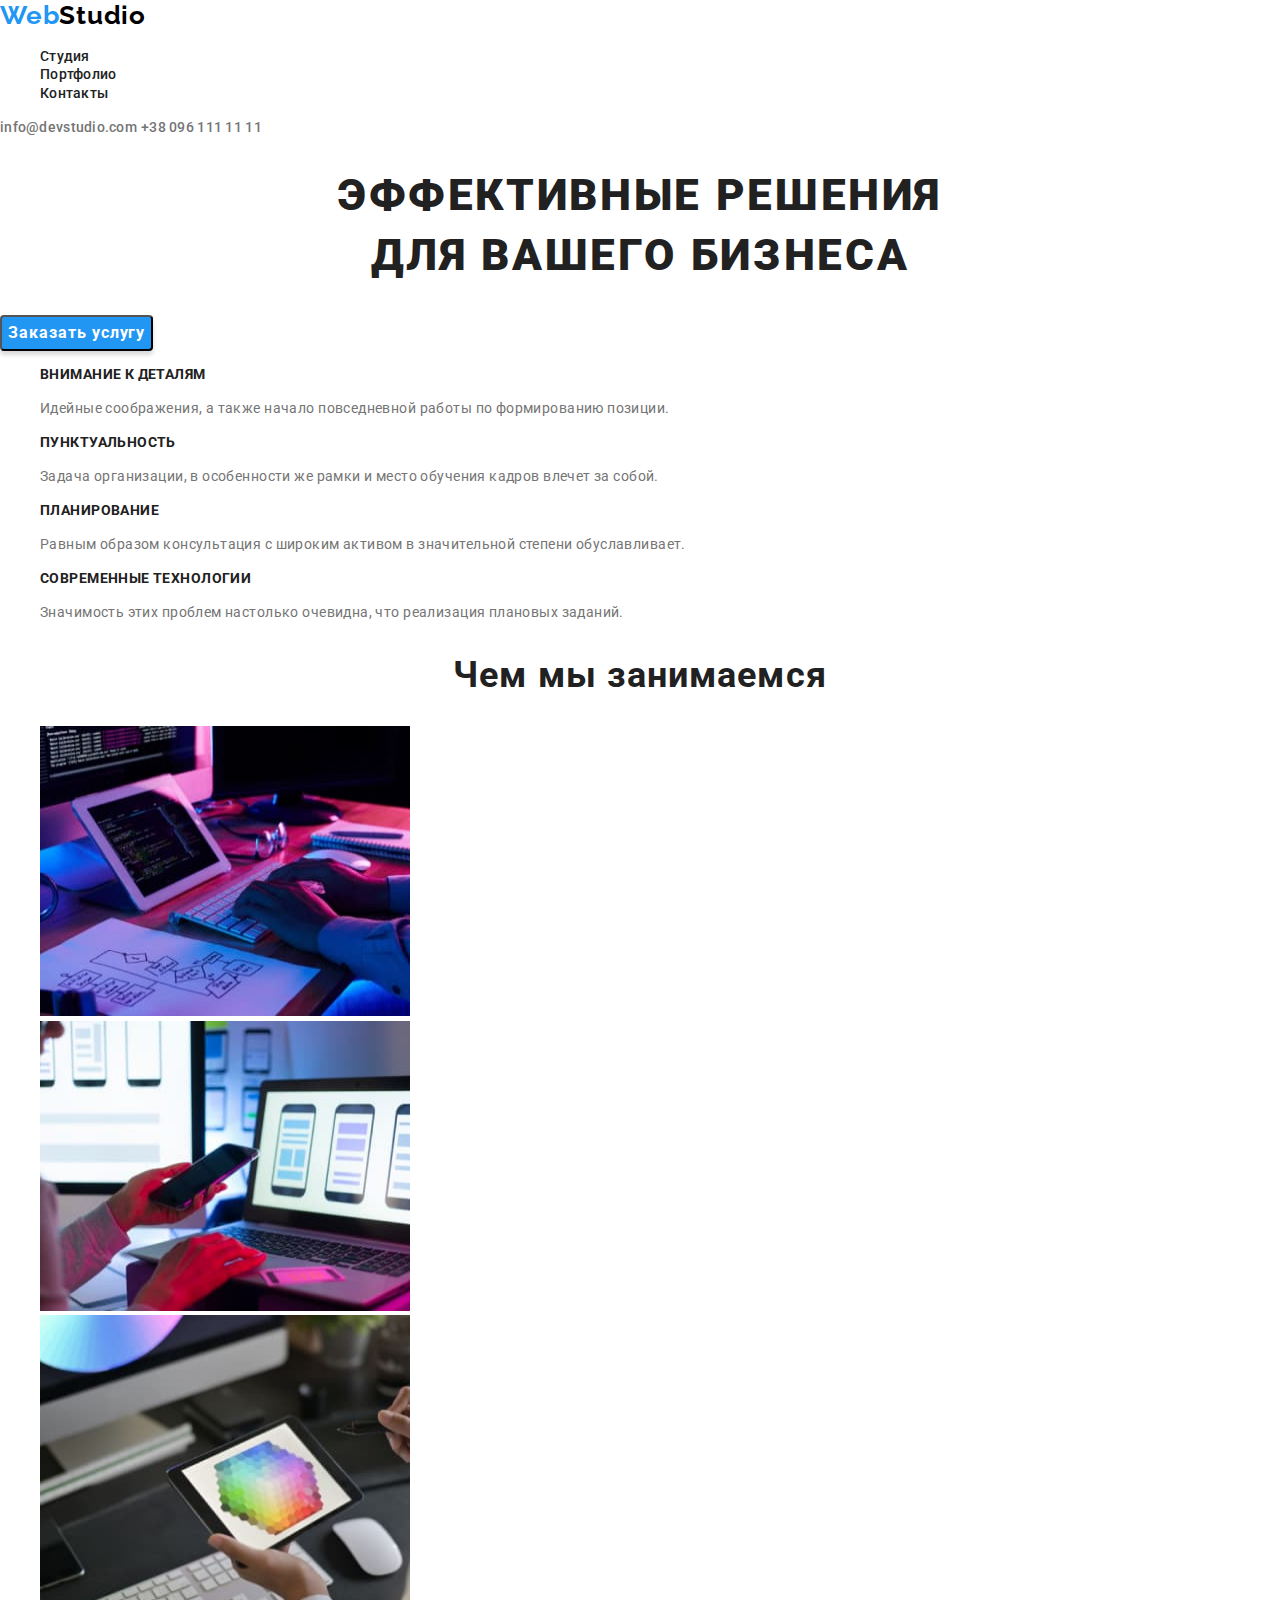
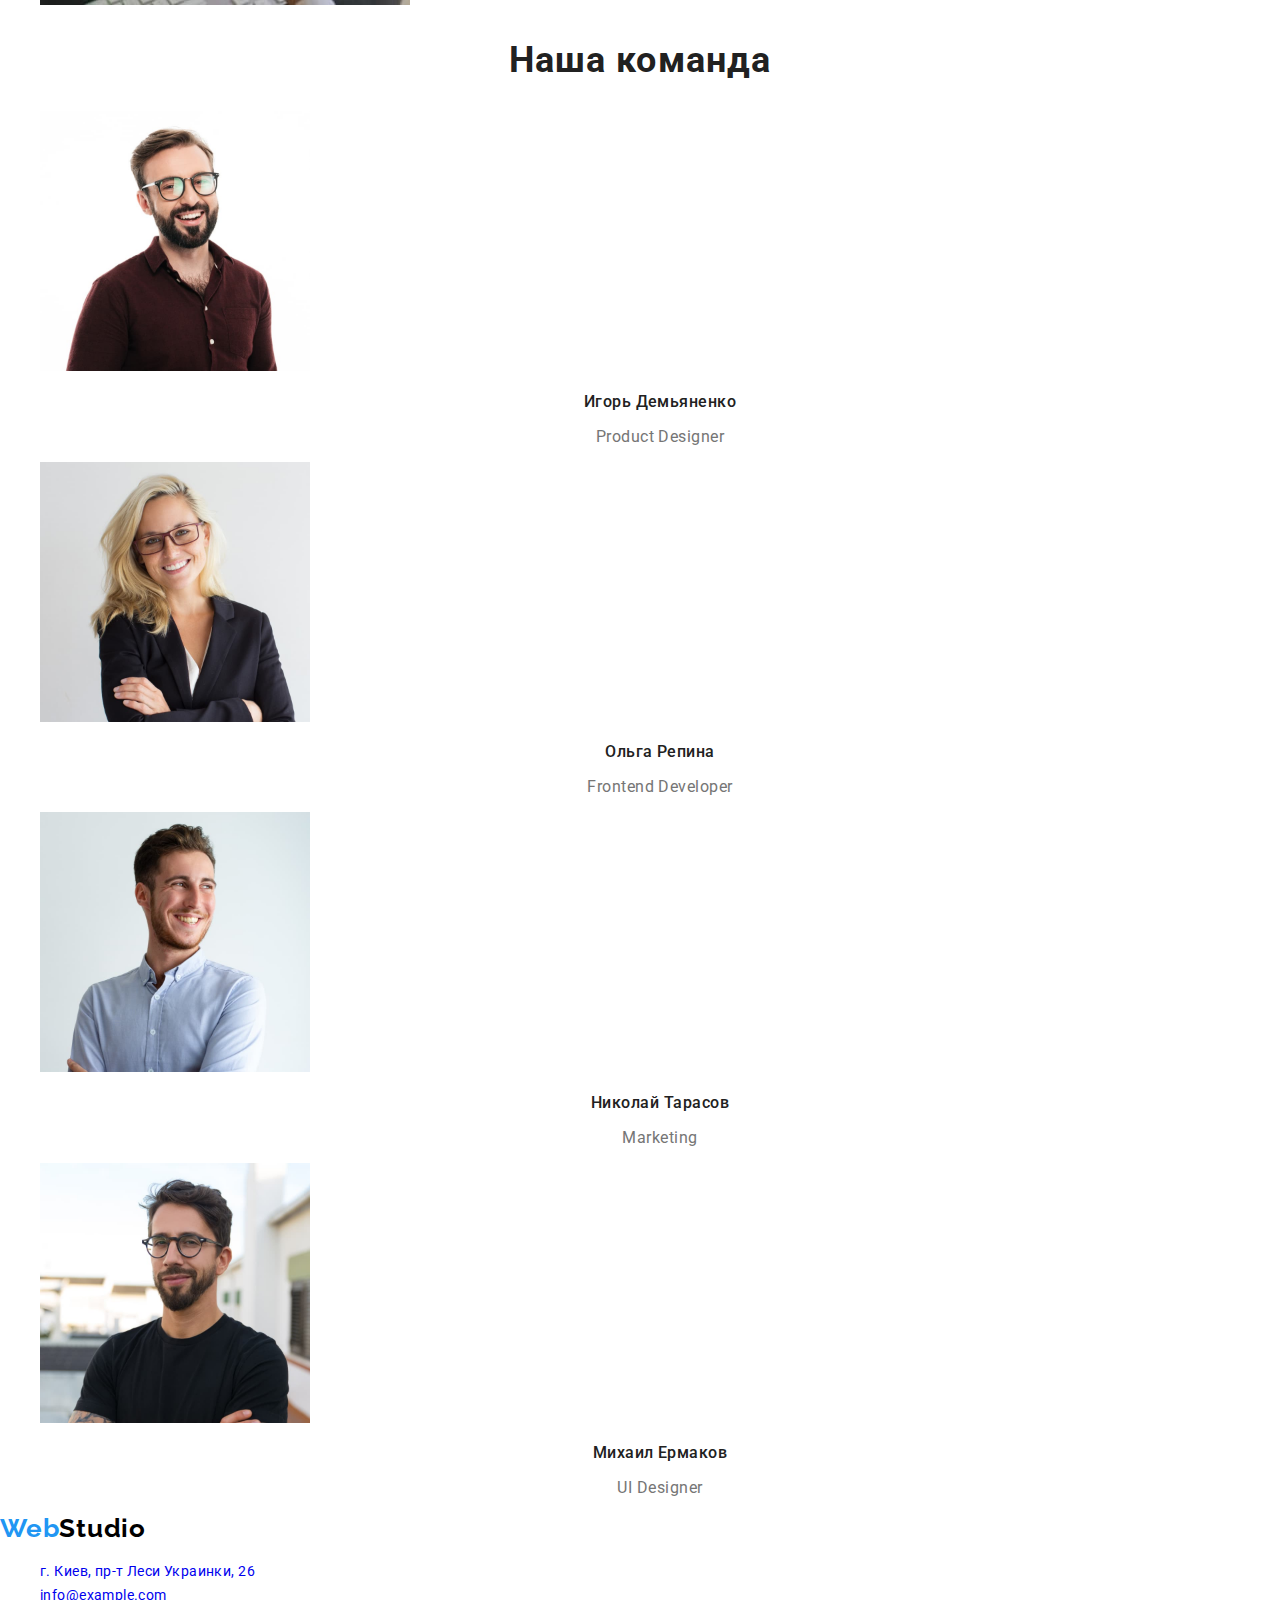
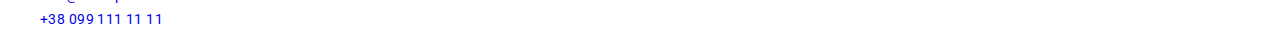
<file: index.html>
<!DOCTYPE html>
<html lang="ru">
  <head>
    <link
      rel="stylesheet"
      href="https://cdnjs.cloudflare.com/ajax/libs/modern-normalize/1.1.0/modern-normalize.min.css"
    />
    <meta charset="UTF-8" />
    <meta http-equiv="X-UA-Compatible" content="IE=edge" />
    <meta name="viewport" content="width=device-width, initial-scale=1.0" />
    <title>WebStudio</title>
    <link rel="preconnect" href="https://fonts.gstatic.com" />
    <link rel="preconnect" href="https://fonts.gstatic.com" />
    <link
      href="https://fonts.googleapis.com/css2?family=Raleway:wght@700&family=Roboto:wght@400;500;700;900&display=swap"
      rel="stylesheet"
    />
    <link rel="stylesheet" href="./css/styles.css" />
  </head>
  <body>
    <!-- header -->
    <header class="header">
      <nav class="main-nav">
        <a class="logo link" lang="en" href="./"><span class="logo-web link">Web</span>Studio</a>
        <ul class="nav-list list">
          <li class="nav-item">
            <a class="nav-link link" href="./index.html">Студия</a>
          </li>
          <li class="nav-item">
            <a class="nav-link link" href="./portfolio.html">Портфолио</a>
          </li>
          <li class="nav-item">
            <a class="nav-link link" href="">Контакты</a>
          </li>
        </ul>
      </nav>
      <a class="mail-link link" href="mailto:info@devstudio.com">info@devstudio.com</a>
      <a class="tel-link link" href="tel:+380961111111">+38 096 111 11 11</a>
    </header>
    <!-- Main -->
    <main class="main">
      <!--Hero-->
      <section class="section-hero">
        <h1 class="main-title">
          Эффективные решения <br />
          для вашего бизнеса
        </h1>
        <button type="button" class="hero-button">Заказать услугу</button>
      </section>
      <!--Особенности-->
      <section class="section-features">
        <h2 hidden class="second-title">Особенности</h2>
        <ul class="list-features list">
          <li class="item-features">
            <h3 class="subtitle-features">Внимание к деталям</h3>
            <p class="text-features">
              Идейные соображения, а также начало повседневной работы по формированию позиции.
            </p>
          </li>
          <li class="item-features">
            <h3 class="subtitle-features">Пунктуальность</h3>
            <p class="text-features">
              Задача организации, в особенности же рамки и место обучения кадров влечет за собой.
            </p>
          </li>
          <li class="item-features">
            <h3 class="subtitle-features">Планирование</h3>
            <p class="text-features">
              Равным образом консультация с широким активом в значительной степени обуславливает.
            </p>
          </li>
          <li class="item-features">
            <h3 class="subtitle-features">Современные технологии</h3>
            <p class="text-features">
              Значимость этих проблем настолько очевидна, что реализация плановых заданий.
            </p>
          </li>
        </ul>
      </section>
      <!--Чем мы занимаемся-->
      <section class="section-work">
        <h2 class="second-title">Чем мы занимаемся</h2>
        <ul class="list-work list">
          <li class="item-work">
            <img
              class="image-work"
              src="./images/skill/skill1.jpg"
              alt="человек печатает на клавиатуре"
              width="370"
              height="290"
            />
          </li>
          <li class="item-work">
            <img
              class="image-work"
              src="./images/skill/skill2.jpg"
              alt="человек смотрит в смартфон и ноутбук"
              width="370"
              height="290"
            />
          </li>
          <li class="item-work">
            <img
              class="image-work"
              src="./images/skill/skill3.jpg"
              alt="человек работает на планшете"
              width="370"
              height="290"
            />
          </li>
        </ul>
      </section>
      <!--Наша команда-->
      <section class="section-team">
        <h2 class="second-title">Наша команда</h2>
        <ul class="list-team list">
          <li class="item-team">
            <img
              class="image-team"
              src="./images/team/worker1.jpg"
              alt=" бородатый мужчина улабаеться в рубашке"
              width="270"
              height="260"
            />
            <h3 class="title-worker">Игорь Демьяненко</h3>
            <p lang="en" class="team-function">Product Designer</p>
          </li>
          <li class="item-team">
            <img
              class="image-team"
              src="./images/team/worker2.jpg"
              alt="девушка в очках улыбаеться"
              width="270"
              height="260"
            />
            <h3 class="title-worker">Ольга Репина</h3>
            <p lang="en" class="team-function">Frontend Developer</p>
          </li>
          <li class="item-team">
            <img
              class="image-team"
              src="./images/team/worker3.jpg"
              alt="мужчина улыбаеться в светлой рубашке"
              width="270"
              height="260"
            />
            <h3 class="title-worker">Николай Тарасов</h3>
            <p lang="en" class="team-function">Marketing</p>
          </li>
          <li class="item-team">
            <img
              class="image-team"
              src="./images/team/worker4.jpg"
              alt="бородатый мужчина в очках в футболке"
              width="270"
              height="260"
            />
            <h3 class="title-worker">Михаил Ермаков</h3>
            <p lang="en" class="team-function">UI Designer</p>
          </li>
        </ul>
      </section>
    </main>
    <!-- Footer -->
    <footer class="footer">
      <a class="logo link" lang="en" href="./"
        ><span class="logo-web link">Web</span><span class="logo-studio">Studio</span></a
      >
      <address class="address">
        <ul class="list-address list">
          <li class="item-address">
            <a
              class="map-link link"
              href="https://goo.gl/maps/PiWp8RivzMYNPMSt6"
              target="_blank"
              rel="noopener noreferrer"
            >
              г. Киев, пр-т Леси Украинки, 26
            </a>
          </li>
          <li class="item-address">
            <a href="mailto:info@example.com" class="mail-address link">info@example.com</a>
          </li>
          <li class="item-address">
            <a href="tel:+380991111111" class="tel-address link">+38 099 111 11 11</a>
          </li>
        </ul>
      </address>
    </footer>
  </body>
</html>
</file>
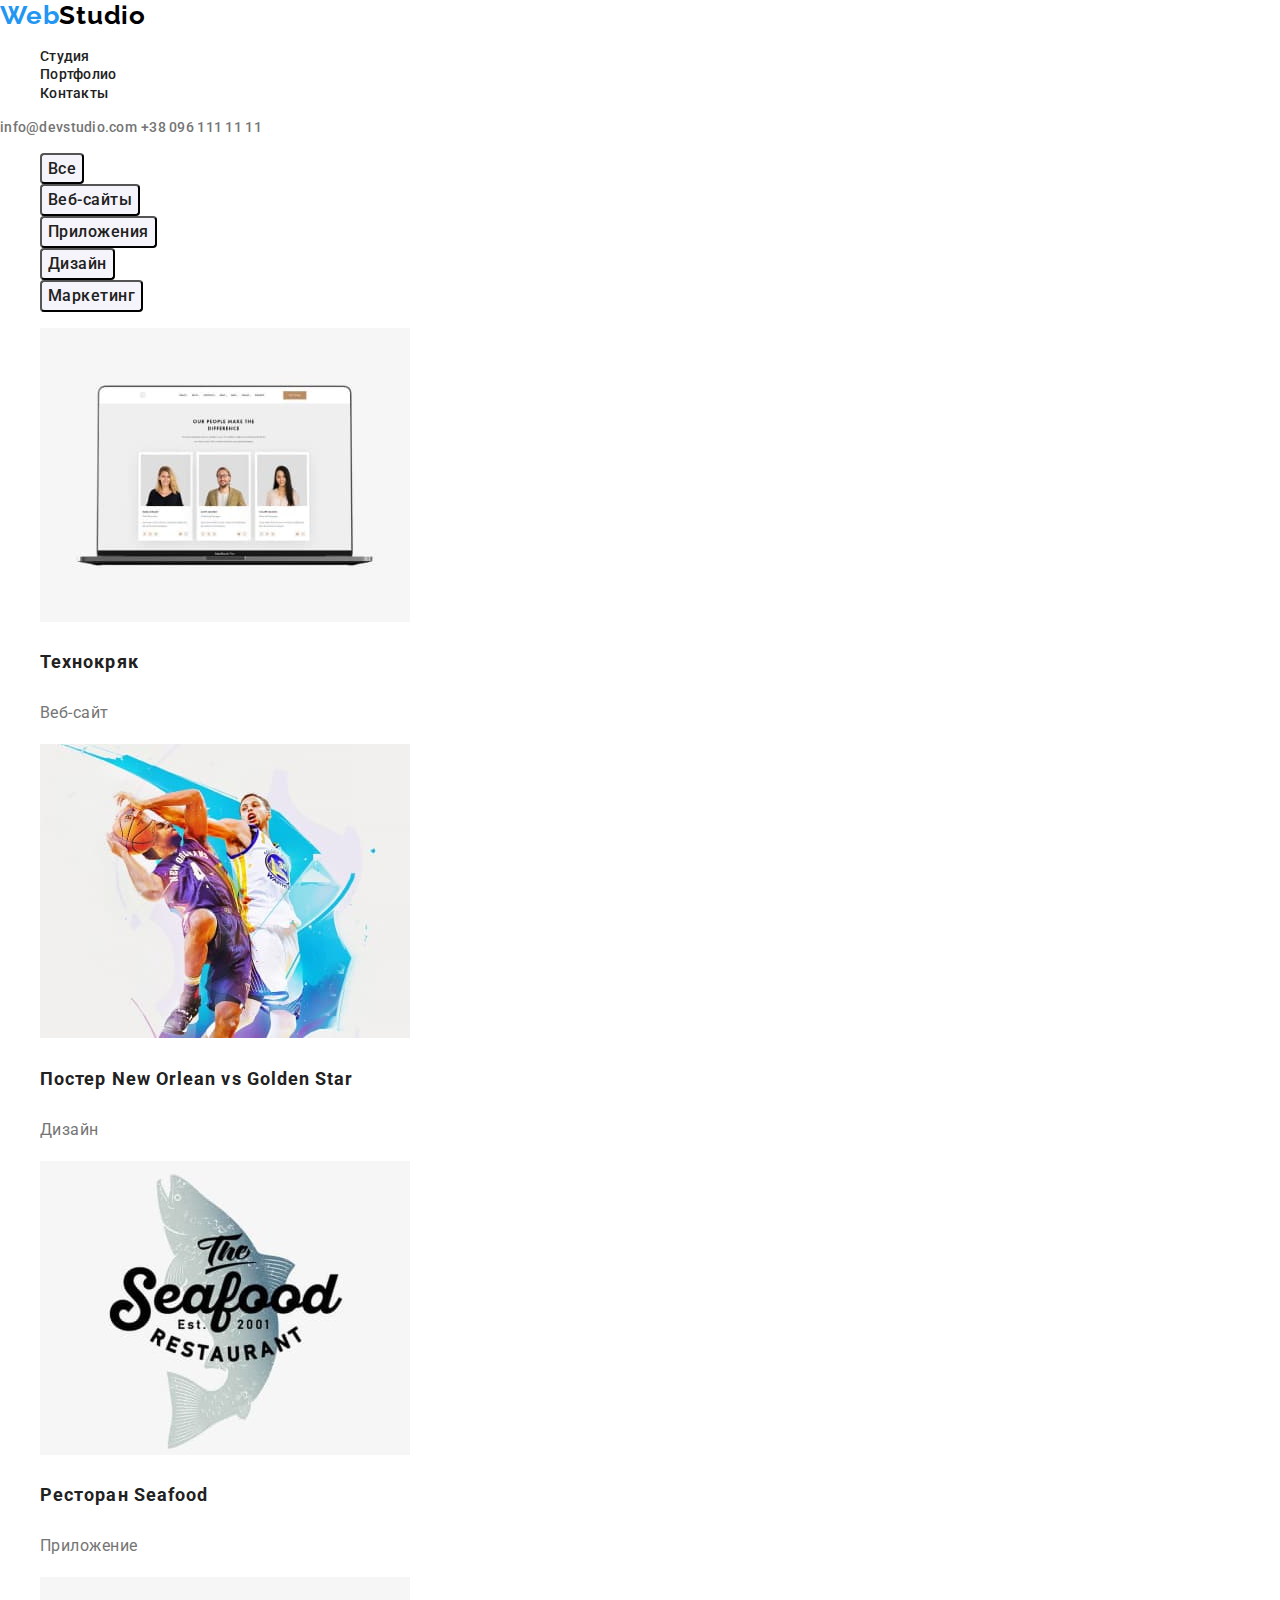
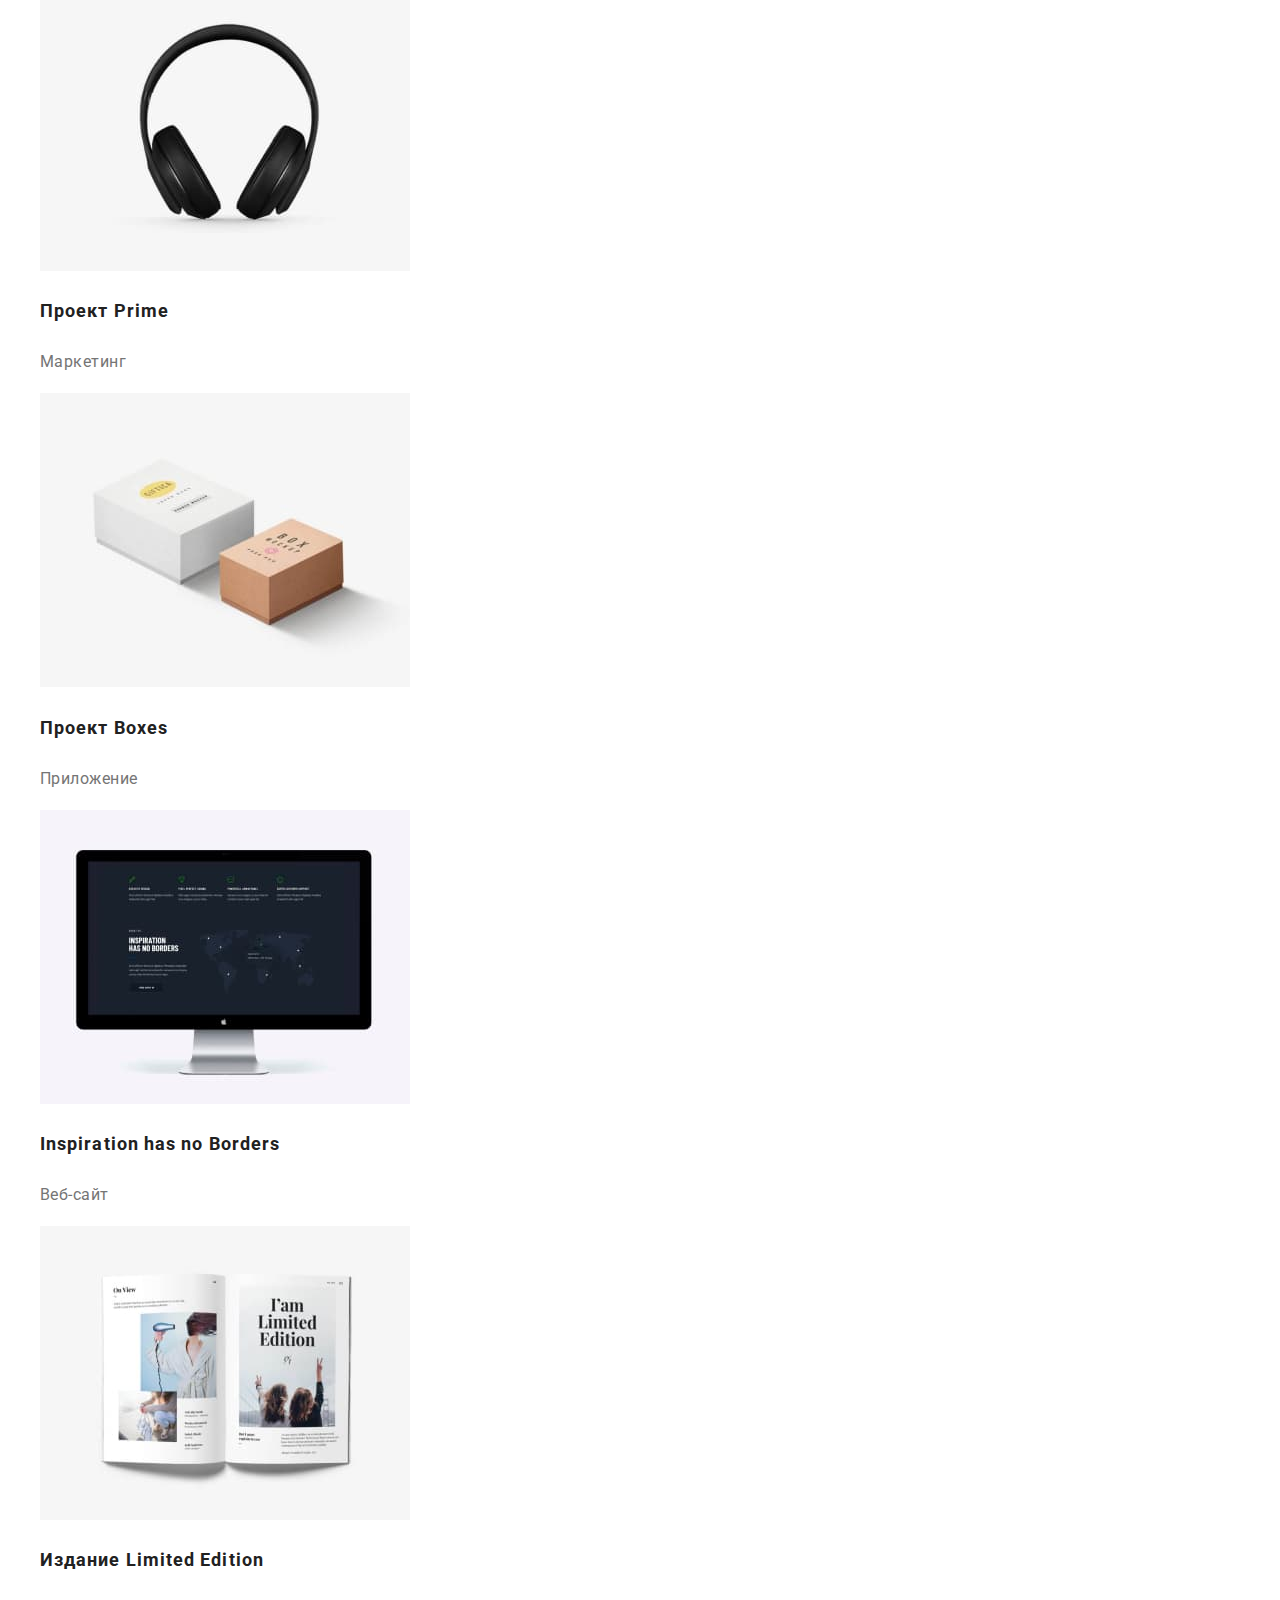
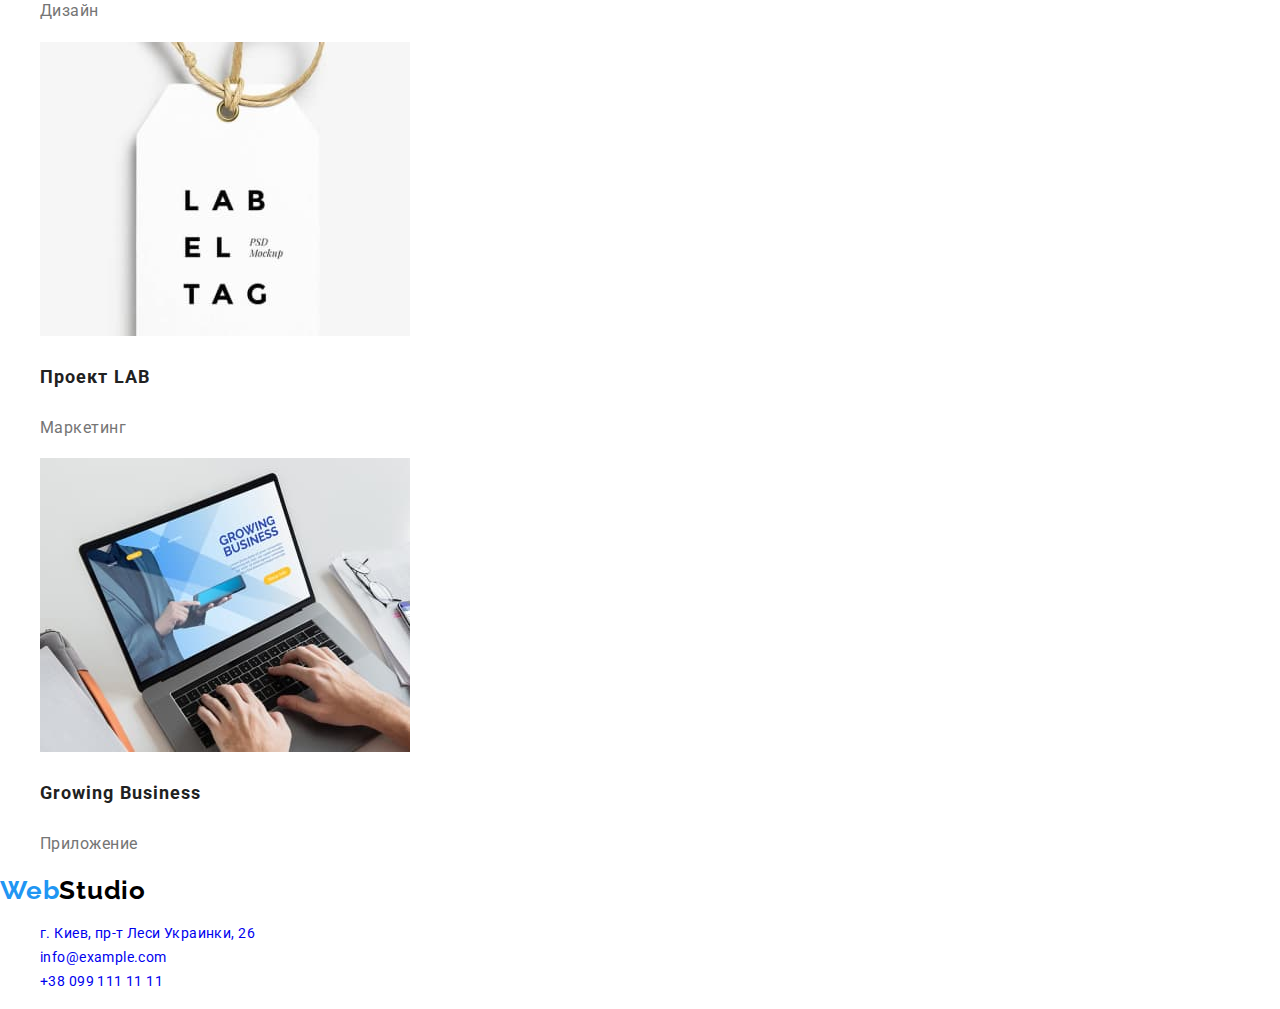
<file: portfolio.html>
<!DOCTYPE html>
<html lang="ru">
  <head>
    <link
      rel="stylesheet"
      href="https://cdnjs.cloudflare.com/ajax/libs/modern-normalize/1.1.0/modern-normalize.min.css"
    />
    <meta charset="UTF-8" />
    <meta http-equiv="X-UA-Compatible" content="IE=edge" />
    <meta name="viewport" content="width=device-width, initial-scale=1.0" />
    <title>WebStudio</title>
    <link rel="preconnect" href="https://fonts.gstatic.com" />
    <link
      href="https://fonts.googleapis.com/css2?family=Raleway:wght@700&family=Roboto:wght@400;500;700;900&display=swap"
      rel="stylesheet"
    />
    <link rel="stylesheet" href="./css/styles.css" />
  </head>
  <body>
    <!-- Header -->
    <header class="header">
      <nav class="main-nav">
        <a class="logo link" lang="en" href="./index.html"
          ><span class="logo-web link">Web</span>Studio</a
        >
        <ul class="nav-list list">
          <li class="nav-item">
            <a class="nav-link link" href="./index.html">Студия</a>
          </li>
          <li class="nav-item">
            <a class="nav-link link" href="./portfolio.html">Портфолио</a>
          </li>
          <li class="nav-item">
            <a class="nav-link link" href="">Контакты</a>
          </li>
        </ul>
      </nav>
      <a class="mail-link link" href="mailto:info@devstudio.com">info@devstudio.com</a>
      <a class="tel-link link" href="tel:+380961111111">+38 096 111 11 11</a>
    </header>
    <!-- Main Portfolio -->
    <main class="main-portfolio">
      <h2 hidden class="title-portfolio">Портфолио</h2>
      <!-- портфолио -->
      <section class="section-portfolio">
        <ul class="list-filter list">
          <li class="item-filter"><button type="button" class="button-filter">Все</button></li>
          <li class="item-filter">
            <button type="button" class="button-filter">Веб-сайты</button>
          </li>
          <li class="item-filter">
            <button type="button" class="button-filter">Приложения</button>
          </li>
          <li class="item-filter"><button type="button" class="button-filter">Дизайн</button></li>
          <li class="item-filter">
            <button type="button" class="button-filter">Маркетинг</button>
          </li>
        </ul>
        <ul class="list-portfolio list">
          <li class="item-portfolio">
            <img
              class="image-portfolio"
              src="./images/portfolio/portfolio1.jpg"
              alt="открытый ноутбук"
              width="370"
              height="294"
            />
            <h3 class="subject-portfolio">Технокряк</h3>
            <p class="desk-portfolio">Веб-сайт</p>
          </li>
          <li class="item-portfolio">
            <img
              class="image-portfolio"
              src="./images/portfolio/portfolio2.jpg"
              alt="два баскетболиста боряться за мяч"
              width="370"
              height="294"
            />
            <h3 lang="en" class="subject-portfolio">Постер New Orlean vs Golden Star</h3>
            <p class="desk-portfolio">Дизайн</p>
          </li>
          <li class="item-portfolio">
            <img
              class="image-portfolio"
              src="./images/portfolio/portfolio3.jpg"
              alt="рыба и надпись seafood"
              width="370"
              height="294"
            />
            <h3 lang="en" class="subject-portfolio">Ресторан Seafood</h3>
            <p class="desk-portfolio">Приложение</p>
          </li>
          <li class="item-portfolio">
            <img
              class="image-portfolio"
              src="./images/portfolio/portfolio4.jpg"
              alt="полноразмерные наушники"
              width="370"
              height="294"
            />
            <h3 lang="en" class="subject-portfolio">Проект Prime</h3>
            <p class="desk-portfolio">Маркетинг</p>
          </li>
          <li class="item-portfolio">
            <img
              class="image-portfolio"
              src="./images/portfolio/portfolio5.jpg"
              alt="две коробки"
              width="370"
              height="294"
            />
            <h3 lang="en" class="subject-portfolio">Проект Boxes</h3>
            <p class="desk-portfolio">Приложение</p>
          </li>
          <li class="item-portfolio">
            <img
              class="image-portfolio"
              src="./images/portfolio/portfolio6.jpg"
              alt="пк моноблок"
              width="370"
              height="294"
            />
            <h3 lang="en" class="subject-portfolio">Inspiration has no Borders</h3>
            <p class="desk-portfolio">Веб-сайт</p>
          </li>
          <li class="item-portfolio">
            <img
              class="image-portfolio"
              src="./images/portfolio/portfolio7.jpg"
              alt="журнал"
              width="370"
              height="294"
            />
            <h3 lang="en" class="subject-portfolio">Издание Limited Edition</h3>
            <p class="desk-portfolio">Дизайн</p>
          </li>
          <li class="item-portfolio">
            <img
              class="image-portfolio"
              src="./images/portfolio/portfolio8.jpg"
              alt="бирка"
              width="370"
              height="294"
            />
            <h3 lang="en" class="subject-portfolio">Проект LAB</h3>
            <p class="desk-portfolio">Маркетинг</p>
          </li>
          <li class="item-portfolio">
            <img
              class="image-portfolio"
              src="./images/portfolio/portfolio9.jpg"
              alt="человек печатает на ноутбуке"
              width="370"
              height="294"
            />
            <h3 lang="en" class="subject-portfolio">Growing Business</h3>
            <p class="desk-portfolio">Приложение</p>
          </li>
        </ul>
      </section>
    </main>
    <footer class="footer">
      <a class="logo link" lang="en" href="./"
        ><span class="logo-web link">Web</span><span class="logo-studio">Studio</span></a
      >
      <address class="address">
        <ul class="list-address list">
          <li class="item-address">
            <a
              class="map-link link"
              href="https://goo.gl/maps/PiWp8RivzMYNPMSt6"
              target="_blank"
              rel="noopener noreferrer"
            >
              г. Киев, пр-т Леси Украинки, 26
            </a>
          </li>
          <li class="item-address">
            <a href="mailto:info@example.com" class="mail-address link">info@example.com</a>
          </li>
          <li class="item-address">
            <a href="tel:+380991111111" class="tel-address link">+38 099 111 11 11</a>
          </li>
        </ul>
      </address>
    </footer>
  </body>
</html>
</file>
<file: css/styles.css>
/* переменные */
:root {
  --main-font: 'Roboto', sans-serif;
  --second-font: 'Raleway', sans-serif;
  --main-color: #212121;
  --second-color: #757575;
  --accent-color: #2196f3;
  --main-weight: 700;
}

.list {
  list-style: none;
}

.link {
  text-decoration: none;
}

body {
  font-family: var(--main-font);
  color: var(--main-color);
  font-weight: var(--main-weight);
}

/* header */

.logo,
.logo-web {
  font-family: var(--second-font);
  font-size: 26px;
  line-height: 1.19;
  letter-spacing: 0.03em;
}

.logo-web {
  color: var(--accent-color);
}

.logo {
  color: #000000;
}

.logo-studio {
  /* color: #ffffff; */
}

.nav-link {
  font-weight: 500;
  font-size: 14px;
  line-height: 1.14;
  letter-spacing: 0.02em;
  color: var(--main-color);
}

.nav-link:hover,
.nav-link:active,
.nav-link:focus,
.mail-link:hover,
.tel-link:hover {
  color: var(--accent-color);
}

.mail-link,
.tel-link {
  font-weight: 500;
  font-size: 14px;
  line-height: 1.14;
  letter-spacing: 0.02em;
  color: var(--second-color);
}

/* Main */

/* Hero */

.main-title {
  font-weight: 900;
  font-size: 44px;
  line-height: 1.36;
  text-align: center;
  letter-spacing: 0.06em;
  text-transform: uppercase;
  /* color: #FFFFFF; */
}

.hero-button {
  font-weight: 700;
  font-size: 16px;
  line-height: 1.87;
  display: flex;
  align-items: center;
  text-align: center;
  letter-spacing: 0.06em;
  color: #ffffff;
  background: #2196f3;
  box-shadow: 0px 4px 4px rgba(0, 0, 0, 0.15);
  border-radius: 4px;
}

.hero-button:hover {
  background: #188ce8;
}

/* Особенности */

.subtitle-features {
  font-size: 14px;
  line-height: 1.14;
  letter-spacing: 0.03em;
  text-transform: uppercase;
}

.text-features {
  font-weight: 400;
  font-size: 14px;
  line-height: 1.71;
  letter-spacing: 0.03em;
  color: var(--second-color);
}

/* Чем мы занимаемся */
/* Наша команда */

.second-title {
  font-size: 36px;
  line-height: 1.17;
  text-align: center;
  letter-spacing: 0.03em;
}

.title-worker {
  font-weight: 500;
  font-size: 16px;
  line-height: 1.19;
  text-align: center;
  letter-spacing: 0.03em;
}

.team-function {
  font-weight: 400;
  font-size: 16px;
  line-height: 1.19;
  text-align: center;
  letter-spacing: 0.03em;
  color: var(--second-color);
}

/* Footer */

.map-link {
  font-style: normal;
  font-weight: 400;
  font-size: 14px;
  line-height: 1.71;
  letter-spacing: 0.03em;
  /* color: #ffffff; */
}

.mail-address,
.tel-address {
  font-style: normal;
  font-weight: 400;
  font-size: 14px;
  line-height: 1.71;
  letter-spacing: 0.03em;
  /* color: rgba(255, 255, 255, 0.6); */
}

/* Main Portfolio */

.button-filter {
  font-weight: 500;
  font-size: 16px;
  line-height: 1.62;
  text-align: center;
  letter-spacing: 0.03em;
  color: var(--main-color);
  background: #f5f4fa;
  border-radius: 4px;
}

.button-filter:hover,
.button-filter:active,
.button-filter:focus {
  color: #ffffff;
  background: var(--accent-color);
}

.subject-portfolio {
  font-size: 18px;
  line-height: 2;
  letter-spacing: 0.06em;
}

.desk-portfolio {
  font-weight: 400;
  font-size: 16px;
  line-height: 1.87;
  letter-spacing: 0.03em;
  color: var(--second-color);
}
</file>
